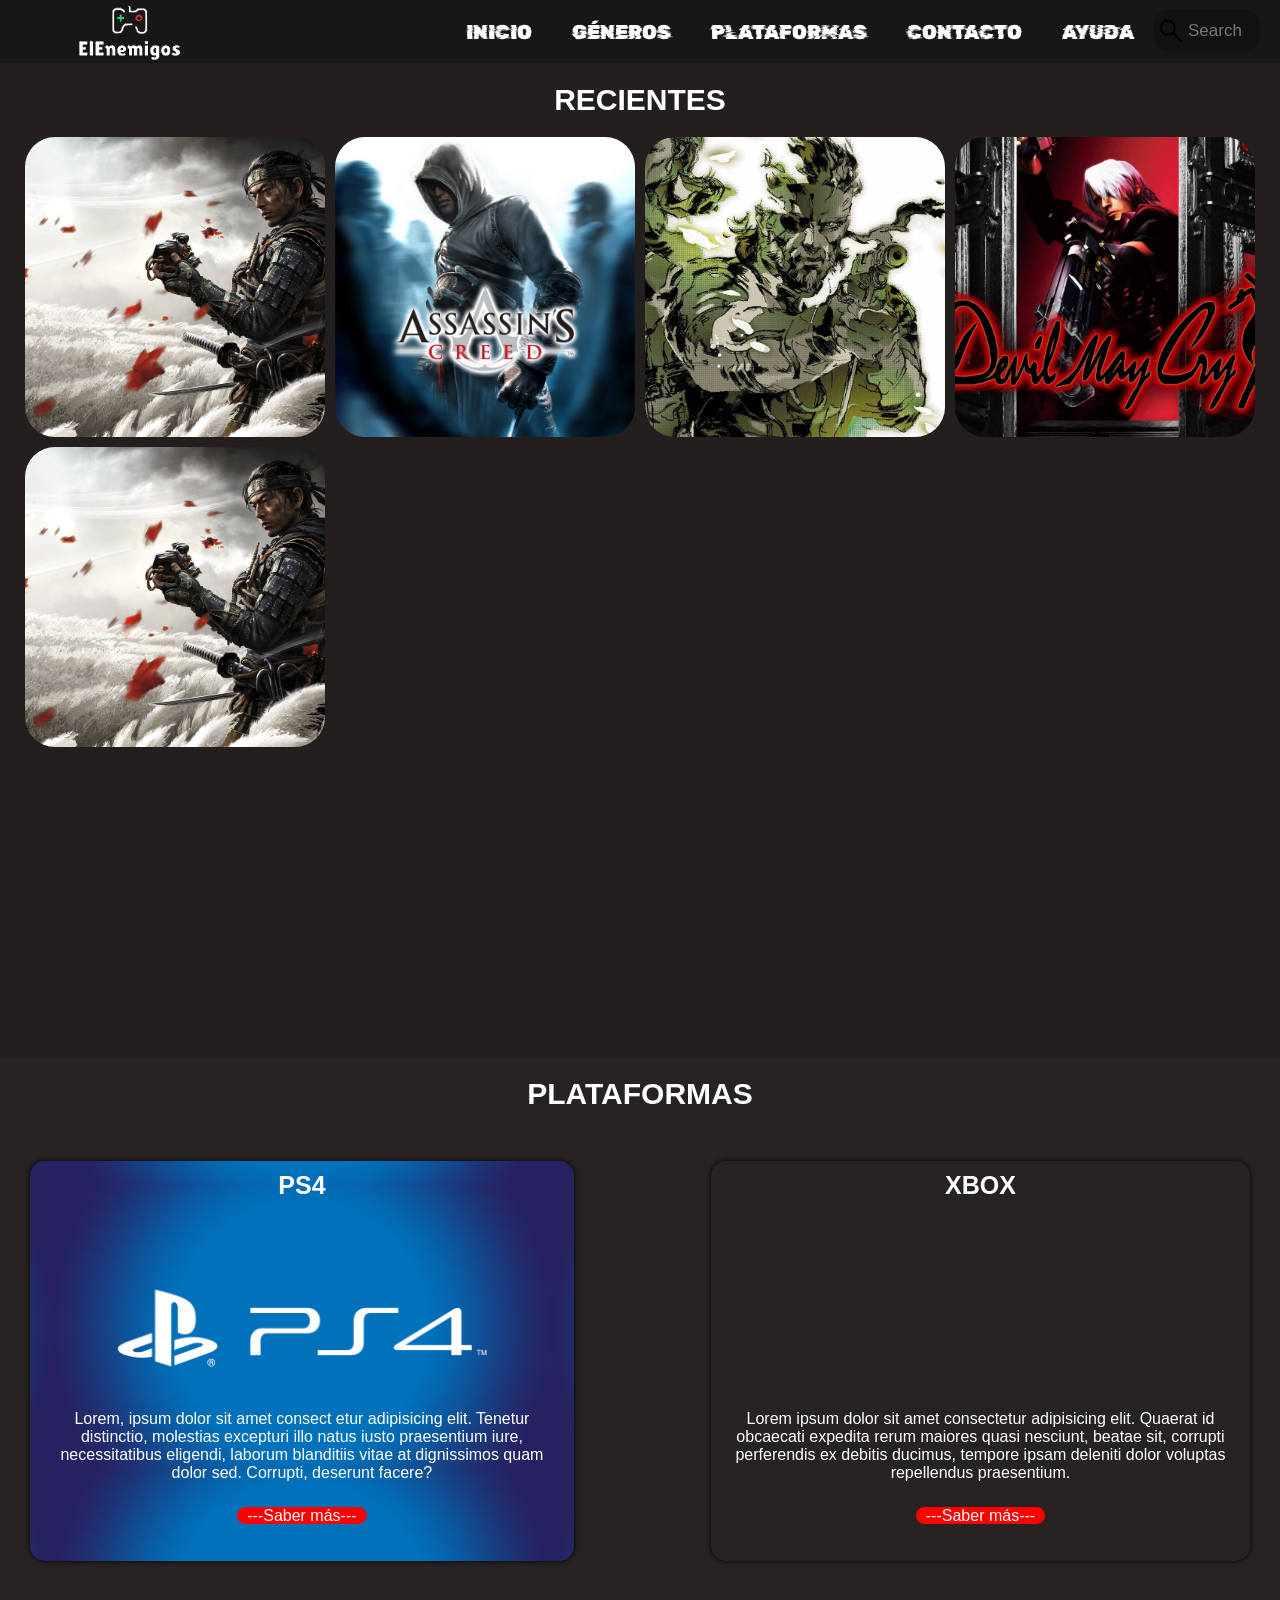
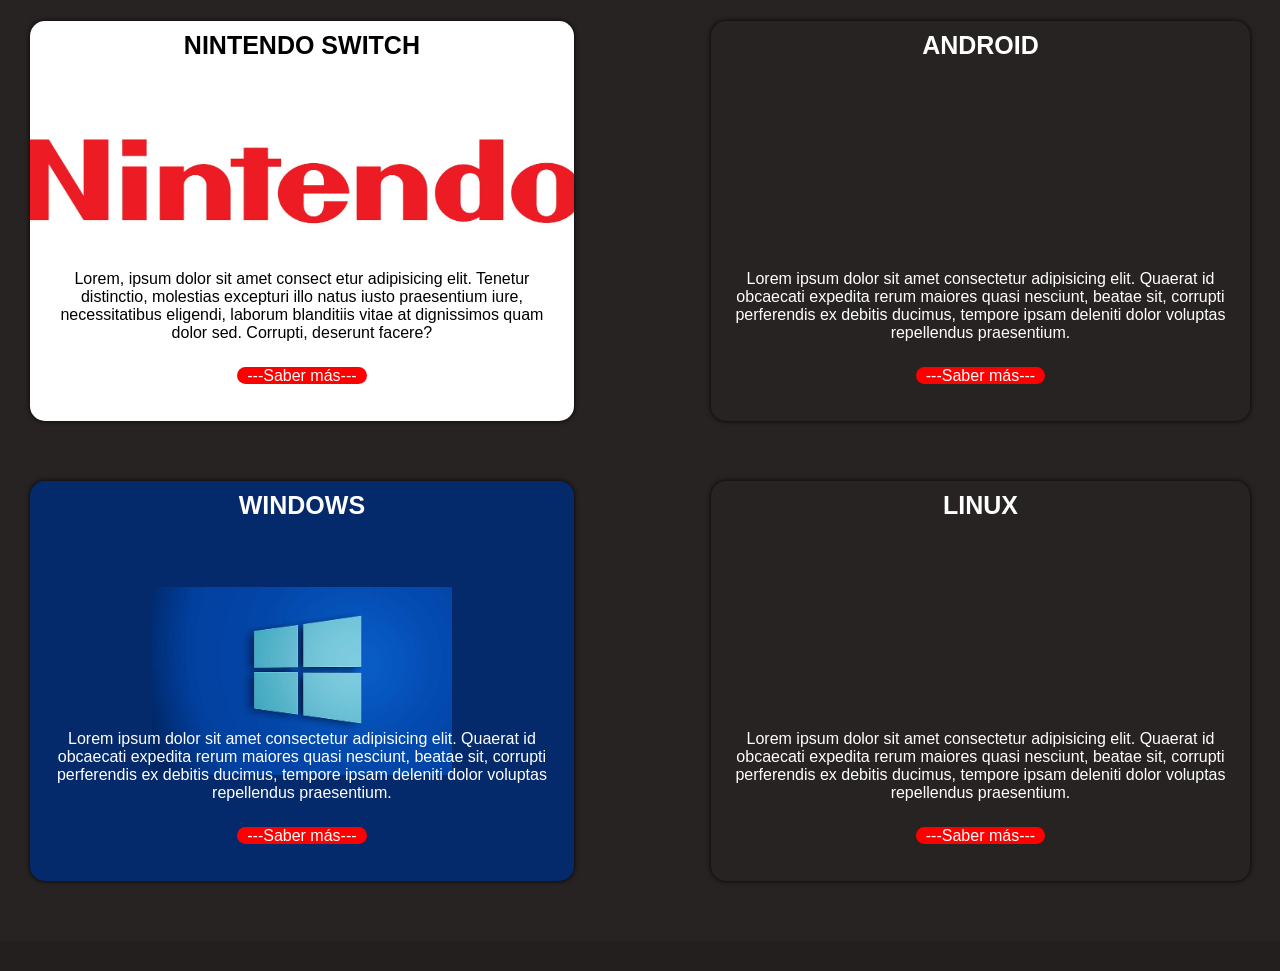
<file: index.html>
<!DOCTYPE html>
<html lang="es" dir="ltr">
  <head>
    <meta charset="utf-8">
    <link rel="stylesheet" href="/styles/styles.css" >
    <title>ElEnemigos</title>
    <link rel="preconnect" href="https://fonts.googleapis.com">
    <link rel="preconnect" href="https://fonts.gstatic.com" crossorigin>
    <link href="https://fonts.googleapis.com/css2?family=Rubik+Glitch&display=swap" rel="stylesheet">
    <link rel="stylesheet" href="https://fonts.googleapis.com/css2?family=Material+Symbols+Outlined:opsz,wght,FILL,GRAD@48,400,0,0" />
  </head>
  <body>
    <header id="head">
      <div class="logo">
        <a href="" class="logo">
          <div class="box_jeje"><img src="/imagenes/logo_jeje.png" class="contain_jeje"></div>
        </a>
      </div>
      <nav class="navbar" >
        <a href="#INICIO" class="section">INICIO</a>
        <a href="#" class="section">Géneros</a>
        <a href="#platforms" class="section">Plataformas</a>
        <a href="#" class="section">Contacto</a>
        <a href="#" class="section">Ayuda</a>
        <div class="boxit">
          <input type="text" name="search" placeholder="Search" id = "search" class="src" autocomplete="off">
        </div>
      </nav>
    </header>
    <main id="section"> 
      <h1 id="INICIO">RECIENTES</h1>
      <section id="articles" class="section">
      </section>
      <section id="platforms" class="platforms">
        <h1>PLATAFORMAS</h1>
        <div class="box-platforms">
          <div class="box-platforms1">
            <div id="PS4" class="i-platform"> 
              <h2>PS4</h2>
              <p>Lorem, ipsum dolor sit amet consect etur adipisicing elit. Tenetur distinctio, molestias excepturi illo natus iusto praesentium iure, necessitatibus eligendi, laborum blanditiis vitae at dignissimos quam dolor sed. Corrupti, deserunt facere?</p>
              <a href="#">---Saber más---</a>
            </div>
            <div id="NINTENDO" class="i-platform"> 
              <h2>NINTENDO SWITCH</h2>
              <p>Lorem, ipsum dolor sit amet consect etur adipisicing elit. Tenetur distinctio, molestias excepturi illo natus iusto praesentium iure, necessitatibus eligendi, laborum blanditiis vitae at dignissimos quam dolor sed. Corrupti, deserunt facere?</p>
              <a href="#">---Saber más---</a>
            </div>
            <div id="WINDOWS" class="i-platform">
              <h2>WINDOWS</h2>
              <p>Lorem ipsum dolor sit amet consectetur adipisicing elit. Quaerat id obcaecati expedita rerum maiores quasi nesciunt, beatae sit, corrupti perferendis ex debitis ducimus, tempore ipsam deleniti dolor voluptas repellendus praesentium.</p>
              <a href="#">---Saber más---</a>
            </div>
          </div>
          <div class="cosas"></div>
          <div class="box-platforms2">
            <div id="XBOX" class="i-platform">
              <h2>XBOX</h2>
              <p>Lorem ipsum dolor sit amet consectetur adipisicing elit. Quaerat id obcaecati expedita rerum maiores quasi nesciunt, beatae sit, corrupti perferendis ex debitis ducimus, tempore ipsam deleniti dolor voluptas repellendus praesentium.</p>
              <a href="#">---Saber más---</a>
            </div>
            <div id="ANDROID" class="i-platform">
              <h2>ANDROID</h2>
              <p>Lorem ipsum dolor sit amet consectetur adipisicing elit. Quaerat id obcaecati expedita rerum maiores quasi nesciunt, beatae sit, corrupti perferendis ex debitis ducimus, tempore ipsam deleniti dolor voluptas repellendus praesentium.</p>
              <a href="#">---Saber más---</a>
            </div>
            <div id="LINUX" class="i-platform">
              <h2>LINUX</h2>
              <p>Lorem ipsum dolor sit amet consectetur adipisicing elit. Quaerat id obcaecati expedita rerum maiores quasi nesciunt, beatae sit, corrupti perferendis ex debitis ducimus, tempore ipsam deleniti dolor voluptas repellendus praesentium.</p>
              <a href="#">---Saber más---</a>
            </div>
          </div>
        </div>
      </section>
    </main>
    <script src="/busqueda/script.js"></script>
  </body>
    
</html>


<!--

  Código antiguo para explicar!!
  NO borrar hasta que se haya explicado
  
  <div class="box">
          <a href="#">
            <h2>Ghost Of Tsushima</h2>
            <img src="/imagenes/gost_tsuchima.jpeg" alt="" class="contain">
          </a>
        </div>
        <div class="box">
          <a href="#">
            <h2>Assassin's Creed I</h2>
            <img src="/imagenes/assasins_creed_1.jpeg" alt="" class="contain">
          </a>
        </div>
        <div class="box">
          <a href="#">
            <h2>Metal Gear Solid 3: Snake Eater</h2>
            <img src="/imagenes/Metal_Gear_Solid_3_Snake_Eater.jpg" alt="" class="contain">
          </a>
        </div>
        <div class="box">
          <a href="#">
            <h2>Devil May Cry</h2>
            <img src="/imagenes/DevilMayCry.jpg" alt="" class="contain">
          </a>
        </div>
        <div class="box">
          <a href="#">
            <h2>Castelvania Lords of the Shadow</h2>
            <img src="/imagenes/castelvania.jpg" alt="" class="contain">
          </a>
        </div> 
-->
</file>
<file: styles/styles.css>
*{
  margin: 0;
  padding: 0;
  border: 0;
  font-size: 100%;
  vertical-align: baseline;
}

body{
  text-align: center;
  font-family: sans-serif;
  background-color: rgb(35, 31, 31);
}



#head{
  display: flex;
  align-items: center;
  justify-content: space-between;
  height: 63px;
  background: #171717;
  position:fixed;
  width: 100%;
  z-index: 100;
}

header nav .boxit{
  align-items: center;
  top: 50%;
  left: 50%;
}
input.src{
  padding: 9px 10px 9px 32px;
  margin-top: 10px;
  outline: none;
  font-size: 17px;
  border-radius: 15px;
  color: #444;
  border: 2px solid #0000;
  background: #fff url("/imagenes/search.png") no-repeat left ;
  background-size: 30px;
  background-color: rgba(0, 0, 0, .2);
  width: 60px;
  transition: all .5s;
}

input.src:hover{
  width: 180px;
  box-shadow: 0 0 5px #C81D11;
}

.navbar{
  display:flex;
  margin-right: 20px;

}

.logo{
  margin-left: 30px;
  
}
#head .box_jeje{
  width: 200px;
  height: 200px;
  border-radius: 30px;
}
#head .contain_jeje{
  object-fit: cover;
  width: 60%;
  height: 60%;
  margin-top: 40px;
}

#head img{
  width: 100%;
  height: 100%;
  border-radius: 30px;
}

.navbar a{
  display: block;
  padding: 20px 20px;
  color: #ffff;
  text-decoration: none;
  font-family: 'Rubik Glitch', cursive;
  text-transform: uppercase;
  font-size: 20px;
  transition: all .4s;
}

.navbar a:hover{
  color: rgb(255, 0, 0);
}

main h1{
  font-size: 30px;
  color: white;
  padding: 20px;
}

#section .box{
  width: 300px;
  height: 300px;
  border-radius: 30px;
  position: relative;
}
#section .contain{
  object-fit: cover;
}
#section img{
  width: 100%;
  height:100%;
  border-radius: 30px;
}
#articles{
  display: grid;
  grid-template-columns: 300px 300px 300px 300px;
  grid-template-rows: 300px 300px 300px;
  justify-content: center;
  grid-gap: 10px;
}

.box a h2{
  position: absolute;
  display:none;
  top: 0px;
  right: 0px;
  bottom: 0px;
  left: 0px;
  border-radius: 30px;
  background: rgba(0, 0, 0, .7);
  text-align: center;
  color: white;
  padding: 110px;
  font-size: 20px;
}

.box:hover h2{
  display: block;
  animation-duration: .9s;
  animation-name: bordercolor;
  animation-iteration-count: infinite;
  animation-direction: alternate;
}

main{
  padding-top: 63px;
}

@keyframes bordercolor {
  from{
    box-shadow: 0 0 0px #C81D11
  }
  to{
    box-shadow: 0 0 14px #C81D11;
  }
}
.hide{
  display: none;
}
/*---- Plataformas ----*/

.platforms{
  background-color: rgb(40, 35, 35);
  align-items: center;
}
.box-platforms{
  display: flex;
  margin: 30px;
}
.cosas{
  width: 35%;
}
.i-platform{
  margin-bottom: 60px;
  box-shadow: 0 0 5px black;
  height: 400px;
  border-radius: 15px;
}
/*Text, links and title platforms style */
.i-platform a{
  text-decoration: none;
  color:white;
  background-color: red;
  border-radius: 20px;
  transition: all .5s;
  padding-left: 10px;
  padding-right: 10px;
}
#PS4 a:hover{
  color:blue;
  background-color: white;
  transition: all .5s;
}
#NINTENDO a:hover{
  color:red;
  background-color: white ;
  transition:all .5s;
}
.i-platform h2{
  color: white;
  font-size: 25px;
  padding: 10px;
}
.i-platform p{
  padding-top: 200px;
  color: white;
  padding-bottom: 25px;
  text-align: center;
  margin-left: 20px;
  margin-right: 20px;
  font-size: 16px;
}
#PS4{
  background-image:url("/imagenes/Playstation-4-Logo.jpg");
  background-size: 500px;
  background-position: center;
  background-position-y: 25px;
}
#NINTENDO{
  background-image:url("/imagenes/nintendo_switch_logo.jpg");
  background-position: center;
  background-color: white;
  background-repeat: no-repeat;
  background-size: 750px;
  background-position-y: 20px;
}
#NINTENDO p, #NINTENDO h2{
  color: black;
}
#WINDOWS{
  background-image: url("/imagenes/Windows_logo.png");
  background-position: center;
  background-size: 300px;
  background-repeat: no-repeat;
  background-color:  #042a6c;
}
</file>
